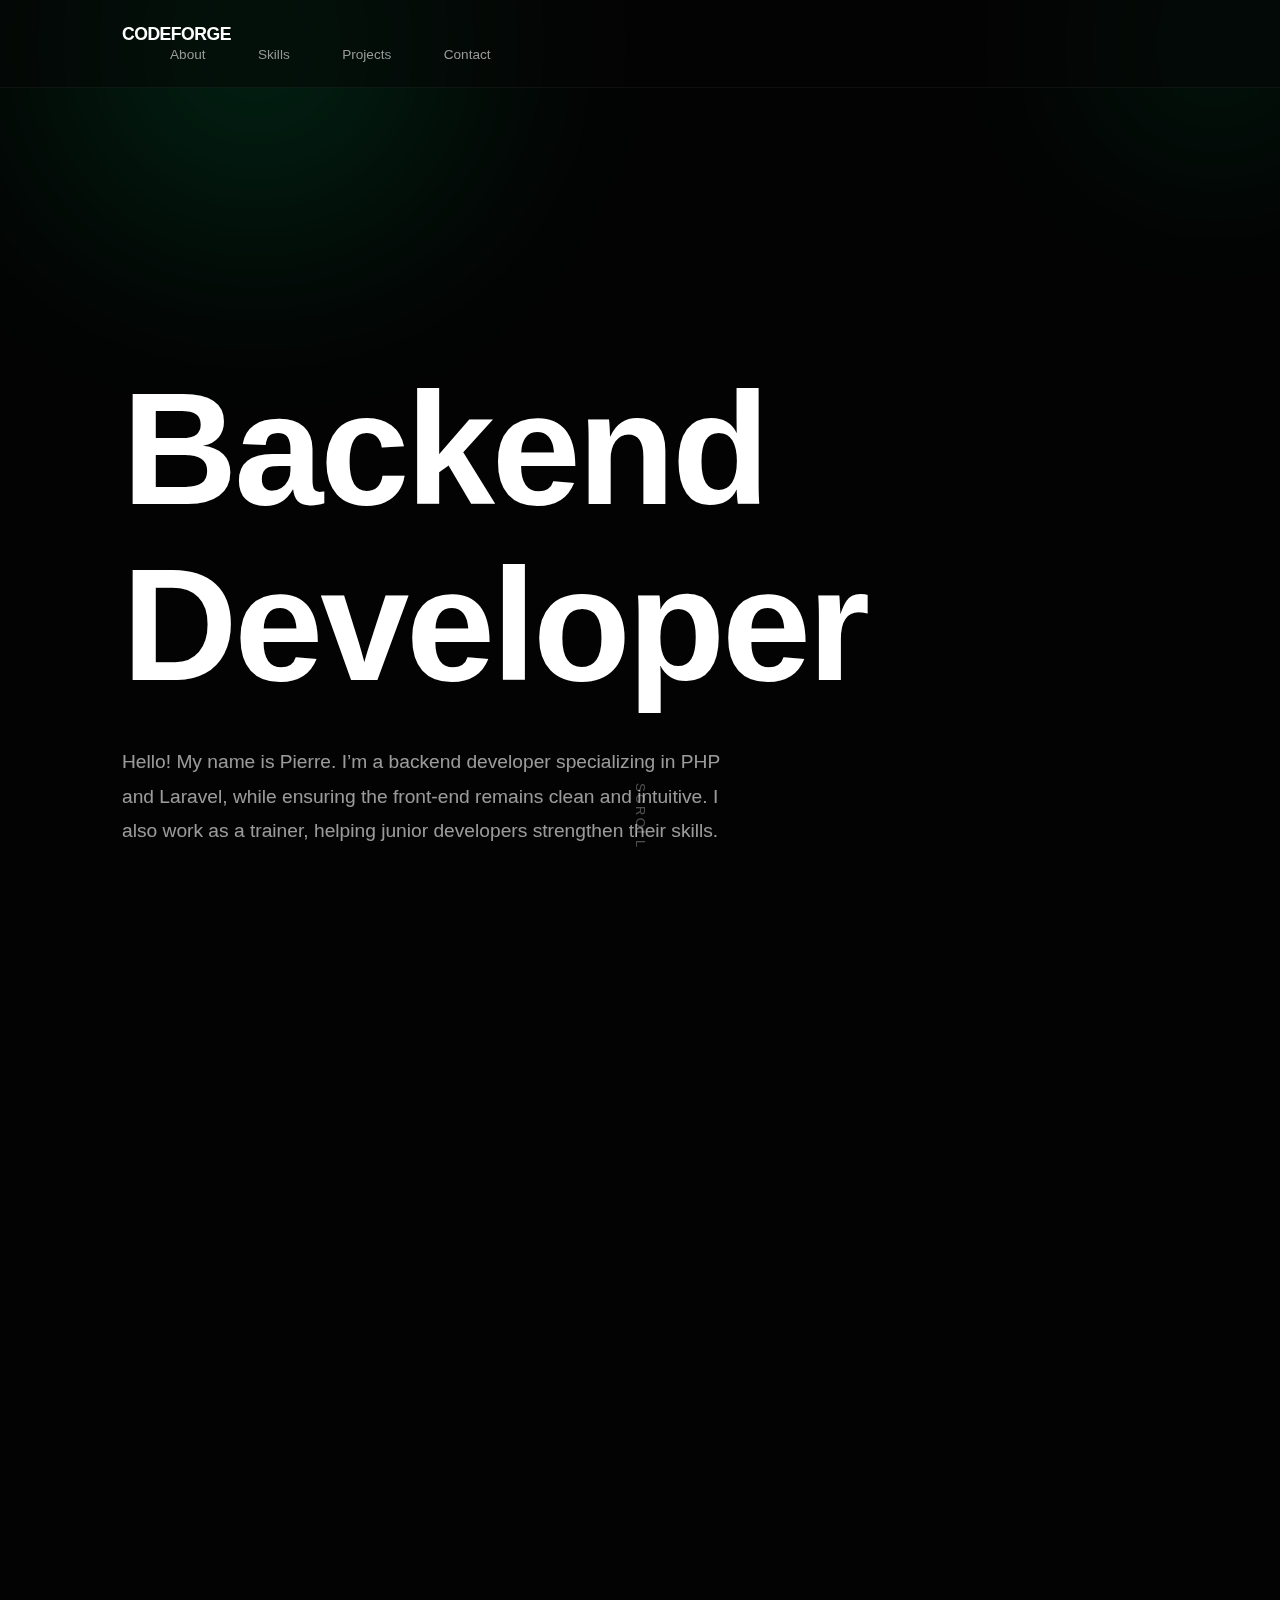
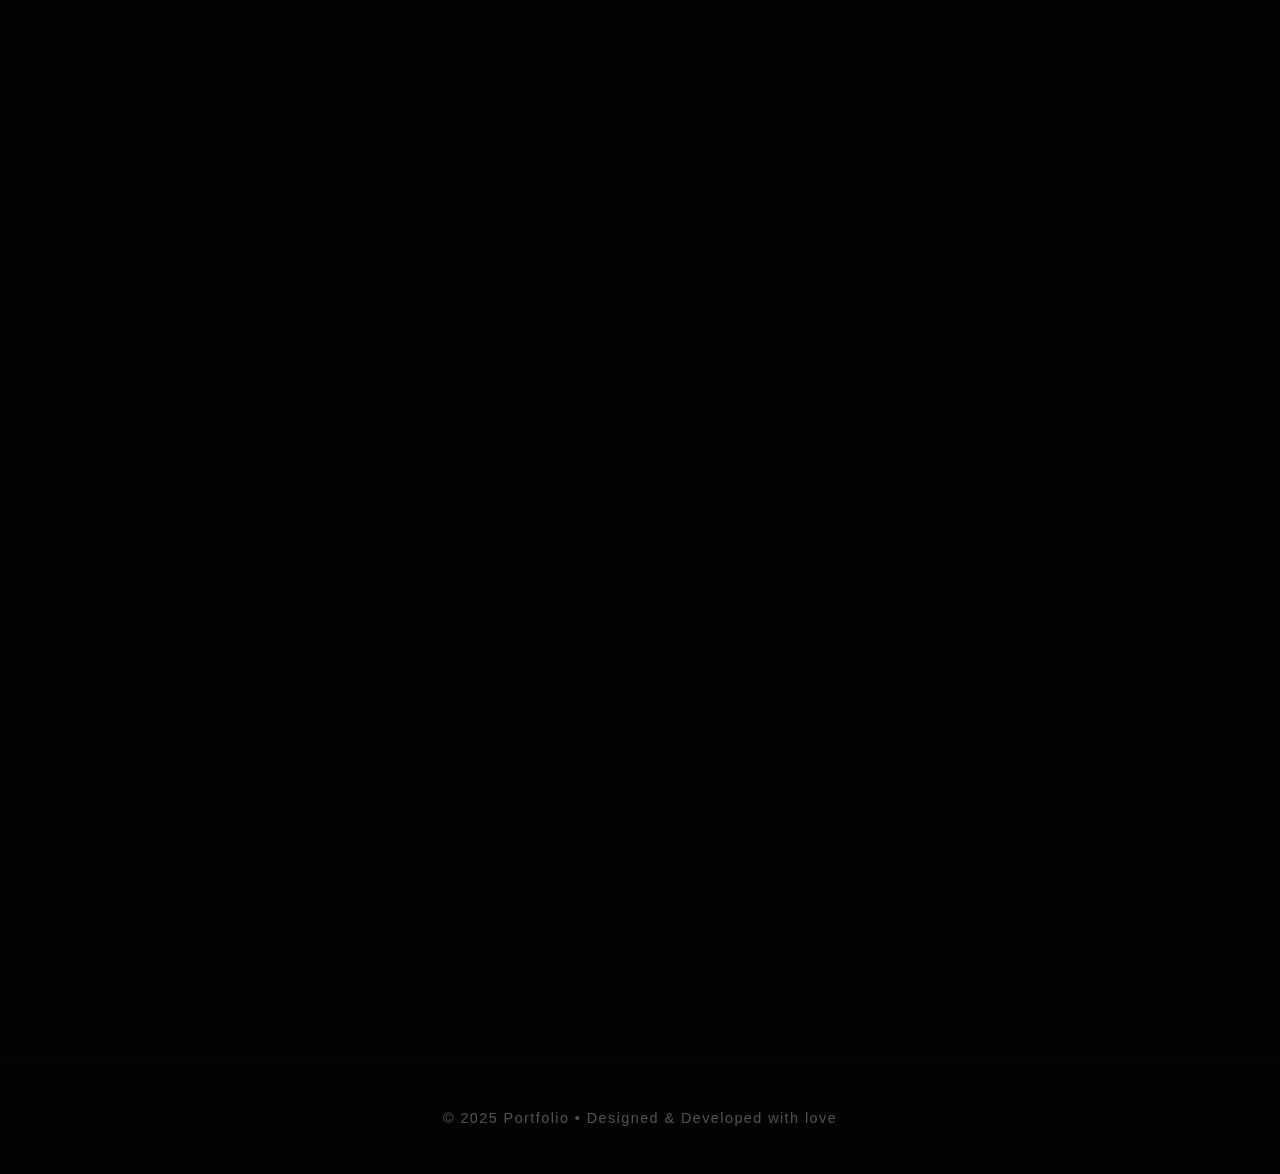
<file: index.html>
<!DOCTYPE html>
<html lang="en">
  <head>
    <meta charset="UTF-8" />
    <meta name="viewport" content="width=device-width, initial-scale=1.0" />
    <title>CodeForge - Portfolio</title>
    <link
      rel="apple-touch-icon"
      sizes="180x180"
      href="assets/img/apple-touch-icon.png"
    />
    <link
      rel="icon"
      type="image/png"
      sizes="32x32"
      href="assets/img/favicon-32x32.png"
    />
    <link
      rel="icon"
      type="image/png"
      sizes="16x16"
      href="assets/img/favicon-16x16.png"
    />
    <link rel="manifest" href="assets/img/site.webmanifest" />
    <link href="assets/css/app.css" type="text/css" rel="stylesheet" />
  </head>
  <body>
    <!-- Navigation -->
    <nav>
      <div class="container">
        <div class="logo">CODEFORGE</div>
        <div class="hamburger" id="hamburger">
          <span></span>
          <span></span>
          <span></span>
        </div>
        <div class="nav-links" id="navLinks">
          <a href="#about">About</a>
          <a href="#skills">Skills</a>
          <a href="#projects">Projects</a>
          <a href="#contact">Contact</a>
        </div>
      </div>
    </nav>

    <!-- Hero -->
    <section class="hero" id="about">
      <div class="container">
        <div class="hero-content">
          <h1>Backend Developer</h1>
          <p>
            Hello! My name is Pierre. I’m a backend developer specializing in
            PHP and Laravel, while ensuring the front-end remains clean and
            intuitive. I also work as a trainer, helping junior developers
            strengthen their skills.
          </p>
        </div>
        <div class="scroll-indicator">Scroll</div>
      </div>
    </section>

    <!-- Compétences -->
    <section id="skills">
      <div class="container">
        <span class="section-number">01 / Skills</span>
        <h2>Expertise</h2>
        <div class="skills-grid">
          <div class="skill-item">
            <h3>Backend Development</h3>
            <p>PHP, Laravel, C#, .net</p>
          </div>
          <div class="skill-item">
            <h3>Database Design</h3>
            <p>PostgreSQL, MongoDB</p>
          </div>
          <div class="skill-item">
            <h3>API Architecture</h3>
            <p>REST, WebSocket</p>
          </div>
          <div class="skill-item">
            <h3>DevOps & Cloud</h3>
            <p>CI/CD</p>
          </div>
          <div class="skill-item">
            <h3>Frontend Skills</h3>
            <p>HTML, CSS, JavaScript</p>
          </div>
          <div class="skill-item">
            <h3>Tools & Systems</h3>
            <p>Git, Linux</p>
          </div>
        </div>
      </div>
    </section>

    <!-- Projets -->
    <section id="projects">
      <div class="container">
        <span class="section-number">02 / Projects</span>
        <h2>Selected Work</h2>
        <div class="projects-list">
          <div class="project-item">
            <div class="project-number">01</div>
            <div class="project-content">
              <h3>Hello Bulletin</h3>
              <p>
                Hello Bulletin is a comprehensive school management application
                designed for teachers to efficiently manage their classes and
                students. Teachers can create classes, add students, track
                points in real time, and manage assessments. The app includes a
                class dashboard, student profiles, comments, and the ability to
                generate multi-page grade reports.
              </p>
              <div class="tags">
                <span class="tag">Laravel</span>
                <span class="tag">Tailwind</span>
                <span class="tag">MySQL</span>
                <span class="tag">JavaScript</span>
              </div>
            </div>
          </div>
          <div class="project-item">
            <div class="project-number">02</div>
            <div class="project-content">
              <h3>TrackMyCash</h3>
              <p>
                TrackMyCash is a personal finance management API that helps
                users track their income and expenses efficiently.
              </p>
              <div class="tags">
                <span class="tag">API Rest</span>
                <span class="tag">MYSQL</span>
                <span class="tag">PHP</span>

                <a
                  href="https://github.com/pierrenoel/TrackMyCash"
                  target="_blank"
                  aria-label="GitHub"
                  class="tag"
                >
                  <svg
                    width="24"
                    height="24"
                    viewBox="0 0 24 24"
                    fill="currentColor"
                  >
                    <path
                      d="M12 0c-6.626 0-12 5.373-12 12 0 5.302 3.438 9.8 8.207 11.387.599.111.793-.261.793-.577v-2.234c-3.338.726-4.033-1.416-4.033-1.416-.546-1.387-1.333-1.756-1.333-1.756-1.089-.745.083-.729.083-.729 1.205.084 1.839 1.237 1.839 1.237 1.07 1.834 2.807 1.304 3.492.997.107-.775.418-1.305.762-1.604-2.665-.305-5.467-1.334-5.467-5.931 0-1.311.469-2.381 1.236-3.221-.124-.303-.535-1.524.117-3.176 0 0 1.008-.322 3.301 1.23.957-.266 1.983-.399 3.003-.404 1.02.005 2.047.138 3.006.404 2.291-1.552 3.297-1.23 3.297-1.23.653 1.653.242 2.874.118 3.176.77.84 1.235 1.911 1.235 3.221 0 4.609-2.807 5.624-5.479 5.921.43.372.823 1.102.823 2.222v3.293c0 .319.192.694.801.576 4.765-1.589 8.199-6.086 8.199-11.386 0-6.627-5.373-12-12-12z"
                    />
                  </svg>
                </a>
              </div>
            </div>
          </div>
          <div class="project-item">
            <div class="project-number">03</div>
            <div class="project-content">
              <h3>StockWise</h3>
              <p>
                StockWise is a PHP-based product management and mini e-commerce
                application. It allows users to browse products, filter by
                categories, manage stock, and add items to a simple shopping
                cart. The app includes secure user authentication and CRUD
                functionality, demonstrating skills in backend logic, session
                handling, and application structure.
              </p>
              <div class="tags">
                <span class="tag">PHP</span>
                <span class="tag">Tailwind</span>
                <span class="tag">Js</span>
                <span class="tag">MySQL</span>
              </div>
            </div>
          </div>
          <div class="project-item">
            <div class="project-number">04</div>
            <div class="project-content">
              <h3>Taskly</h3>
              <p>
                Taskly is a real-time task management application, inspired by
                Trello, built with Node.js and MongoDB. It allows users to
                create project boards, add, update, and delete tasks, and
                collaborate with others in real time using WebSocket. The app
                features user authentication, task statuses, notifications, and
                persistent data storage in MongoDB, demonstrating strong skills
                in backend development, event-driven architecture, and NoSQL
                database management.
              </p>
              <div class="tags">
                <span class="tag">Node.js</span>
                <span class="tag">MangoDb</span>
                <span class="tag">Tailwind</span>
              </div>
            </div>
          </div>
        </div>
      </div>
    </section>

    <!-- Contact -->
    <section id="contact">
      <div class="container">
        <div class="contact-content">
          <span class="section-number">03 / Contact</span>
          <h2>Let's Connect</h2>
          <div class="contact-icons">
            <a
              href="https://github.com/pierrenoel"
              target="_blank"
              aria-label="GitHub"
            >
              <svg
                width="24"
                height="24"
                viewBox="0 0 24 24"
                fill="currentColor"
              >
                <path
                  d="M12 0c-6.626 0-12 5.373-12 12 0 5.302 3.438 9.8 8.207 11.387.599.111.793-.261.793-.577v-2.234c-3.338.726-4.033-1.416-4.033-1.416-.546-1.387-1.333-1.756-1.333-1.756-1.089-.745.083-.729.083-.729 1.205.084 1.839 1.237 1.839 1.237 1.07 1.834 2.807 1.304 3.492.997.107-.775.418-1.305.762-1.604-2.665-.305-5.467-1.334-5.467-5.931 0-1.311.469-2.381 1.236-3.221-.124-.303-.535-1.524.117-3.176 0 0 1.008-.322 3.301 1.23.957-.266 1.983-.399 3.003-.404 1.02.005 2.047.138 3.006.404 2.291-1.552 3.297-1.23 3.297-1.23.653 1.653.242 2.874.118 3.176.77.84 1.235 1.911 1.235 3.221 0 4.609-2.807 5.624-5.479 5.921.43.372.823 1.102.823 2.222v3.293c0 .319.192.694.801.576 4.765-1.589 8.199-6.086 8.199-11.386 0-6.627-5.373-12-12-12z"
                />
              </svg>
            </a>
            <a
              href="https://www.linkedin.com/in/pierrenoël"
              target="_blank"
              aria-label="LinkedIn"
            >
              <svg
                width="24"
                height="24"
                viewBox="0 0 24 24"
                fill="currentColor"
              >
                <path
                  d="M19 0h-14c-2.761 0-5 2.239-5 5v14c0 2.761 2.239 5 5 5h14c2.762 0 5-2.239 5-5v-14c0-2.761-2.238-5-5-5zm-11 19h-3v-11h3v11zm-1.5-12.268c-.966 0-1.75-.79-1.75-1.764s.784-1.764 1.75-1.764 1.75.79 1.75 1.764-.783 1.764-1.75 1.764zm13.5 12.268h-3v-5.604c0-3.368-4-3.113-4 0v5.604h-3v-11h3v1.765c1.396-2.586 7-2.777 7 2.476v6.759z"
                />
              </svg>
            </a>
            <a href="mailto:pierrenoel1509@gmail.com" aria-label="Email">
              <svg
                width="24"
                height="24"
                viewBox="0 0 24 24"
                fill="currentColor"
              >
                <path
                  d="M0 3v18h24v-18h-24zm6.623 7.929l-4.623 5.712v-9.458l4.623 3.746zm-4.141-5.929h19.035l-9.517 7.713-9.518-7.713zm5.694 7.188l3.824 3.099 3.83-3.104 5.612 6.817h-18.779l5.513-6.812zm9.208-1.264l4.616-3.741v9.348l-4.616-5.607z"
                />
              </svg>
            </a>
          </div>
        </div>
      </div>
    </section>

    <!-- Footer -->
    <footer>
      <div class="container">
        <p>© 2025 Portfolio • Designed & Developed with love</p>
      </div>
    </footer>

    <script type="text/javascript" src="assets/js/app.js"></script>
  </body>
</html>
</file>
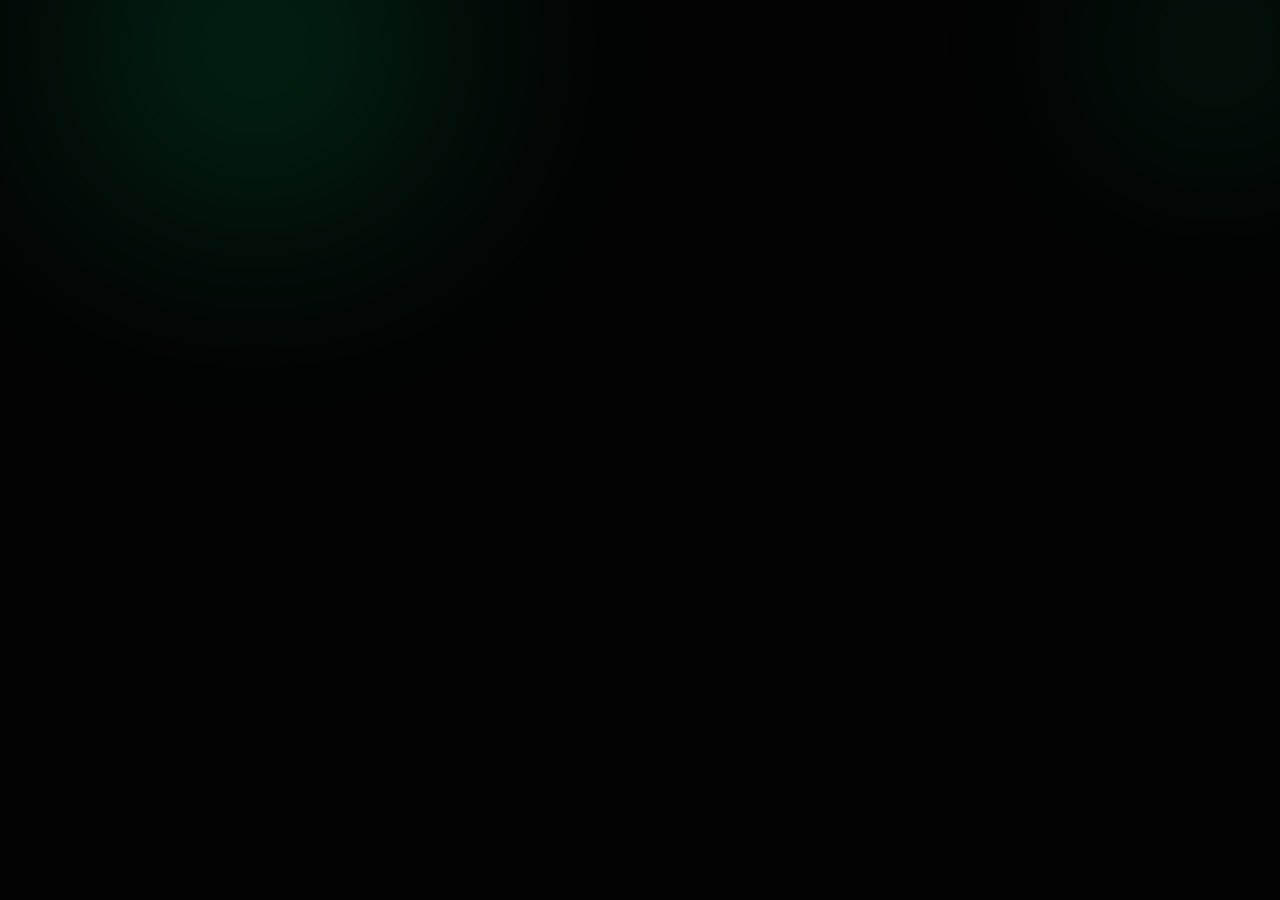
<file: terminal.html>
<!DOCTYPE html>
<html lang="fr">
  <head>
    <meta charset="UTF-8" />
    <meta name="viewport" content="width=device-width, initial-scale=1.0" />
    <title>Document</title>
    <link href="assets/css/app.css" type="text/css" rel="stylesheet" />
  </head>
  <body>
    <main>
      <div id="terminal">
        <div id="inputs"></div>
        <p class="input"></p>
      </div>
    </main>

    <script src="assets/js/app.js" type="module"></script>
  </body>
</html>
</file>
<file: assets/css/app.css>
:root {
  --bg: #030303;
  --accent: #00ff88;
  --accent-glow: rgba(0, 255, 136, 0.15);
  --text: #ffffff;
  --text-dim: #999999;
  --border: rgba(255, 255, 255, 0.05);
  --transition: all 0.6s cubic-bezier(0.16, 1, 0.3, 1);
}

* {
  margin: 0;
  padding: 0;
  box-sizing: border-box;
}

html {
  scroll-behavior: smooth;
}

body {
  background-color: var(--bg);
  color: var(--text);
  font-family: "Plus Jakarta Sans", sans-serif;
  -webkit-font-smoothing: antialiased;
  padding-top: 100px;
  position: relative;
  overflow-x: hidden;
}

/* Orbe principal en haut à gauche */
body::before {
  content: "";
  position: fixed;
  top: -25vh;
  left: -10vw;
  width: 60vw;
  height: 60vh;
  background: radial-gradient(circle, var(--accent-glow) 0%, transparent 70%);
  border-radius: 50%;
  filter: blur(80px);
  z-index: -2;
  pointer-events: none;
}

/* Deuxième orbe plus soft en haut à droite */
body::after {
  content: "";
  position: fixed;
  top: -15vh;
  right: -15vw;
  width: 40vw;
  height: 40vh;
  background: radial-gradient(
    circle,
    rgba(0, 255, 136, 0.08) 0%,
    transparent 70%
  );
  border-radius: 50%;
  filter: blur(60px);
  z-index: -2;
  pointer-events: none;
}

.container {
  max-width: 1100px;
  margin: 0 auto;
  padding: 0 2rem;
  position: relative;
  z-index: 1;
}

a {
  color: #fff;
}

/* Nav */
/* --- Navigation --- */
nav {
  position: fixed;
  top: 0;
  width: 100%;
  z-index: 1000;
  padding: 1.5rem 0;
  background: rgba(
    3,
    3,
    3,
    0.5
  ); 
  backdrop-filter: blur(20px);
  -webkit-backdrop-filter: blur(20px);
  border-bottom: 1px solid var(--border);
  transition: transform 0.4s ease-in-out;
}

.header-flex {
  display: flex;
  justify-content: space-between;
  align-items: center;
}
.logo {
  font-weight: 800;
  font-size: 1.1rem;
  letter-spacing: -0.5px;
  z-index: 1001;
}
.dot {
  color: var(--accent);
}

.nav-links a {
  color: var(--text-dim);
  text-decoration: none;
  margin-left: 3rem;
  font-size: 0.85rem;
  font-weight: 500;
  transition: var(--transition);
}

.nav-links a:hover {
  color: var(--text);
}
.nav-new {
  color: var(--accent) !important;
  font-weight: 600 !important;
}

/* Hamburger Menu */
.hamburger {
  display: none;
  flex-direction: column;
  gap: 8px;
  background: none;
  border: none;
  cursor: pointer;
  z-index: 1001;
  padding: 10px;
}
.hamburger span {
  width: 24px;
  height: 1.5px;
  background: var(--text);
  transition: var(--transition);
}

/* Hero Section */
.hero {
  min-height: 100vh;
  padding-top: 100px;
  position: relative;
}

.hero-content {
  display: flex;
  flex-direction: column;
  align-items: flex-start;
  justify-content: center;
  height: 90vh;
}

.hero h1 {
  margin-bottom: 2rem;
  letter-spacing: -0.02em;
  line-height: 1.1;
  font-size: 10rem;
  font-weight: 700;
}

.hero p {
  font-size: 1.2rem;
  font-weight: 300;
  opacity: 0.6;
  max-width: 600px;
  line-height: 1.8;
}

.scroll-indicator {
  position: absolute;
  bottom: 10rem;
  left: 50%;
  transform: translateX(-50%);
  writing-mode: vertical-rl;
  font-size: 0.8rem;
  letter-spacing: 0.2em;
  opacity: 0.3;
  text-transform: uppercase;
}

/* Section générique */
section {
  padding: 8rem 0;
  position: relative;
}

.section-number {
  font-size: 0.8rem;
  letter-spacing: 0.3em;
  opacity: 0.3;
  text-transform: uppercase;
  display: block;
  margin-bottom: 1rem;
}

h2 {
  font-size: clamp(2rem, 5vw, 4rem);
  font-weight: 300;
  margin-bottom: 4rem;
  letter-spacing: -0.02em;
}

/* Compétences */
.skills-grid {
  display: grid;
  grid-template-columns: repeat(3, 1fr);
  gap: 1px;
  background: var(--border);
  border: 1px solid var(--border);
}

.skill-item {
  background: var(--bg);
  padding: 3rem 2rem;
  transition: all 0.4s ease;
}

.skill-item:hover {
  background: var(--fg);
  color: var(--bg);
}

.skill-item h3 {
  font-size: 1.2rem;
  font-weight: 400;
  margin-bottom: 1rem;
  letter-spacing: 0.05em;
}

.skill-item p {
  font-size: 0.9rem;
  font-weight: 300;
  opacity: 0.6;
}

.skill-item:hover p {
  opacity: 0.8;
}

/* Projets */
.projects-list {
  display: flex;
  flex-direction: column;
  gap: 0;
}

.project-item {
  border-top: 1px solid var(--border);
  padding: 4rem 0;
  display: grid;
  grid-template-columns: 1fr 2fr;
  gap: 4rem;
  align-items: center;
  transition: all 0.4s ease;
  cursor: pointer;
}

.project-item:last-child {
  border-bottom: 1px solid var(--border);
}

.project-item:hover {
  padding-left: 2rem;
  background: var(--gray);
}

.project-number {
  font-size: 4rem;
  font-weight: 300;
  opacity: 0.2;
}

.project-content h3 {
  font-size: 2rem;
  font-weight: 300;
  margin-bottom: 1rem;
  letter-spacing: -0.01em;
}

.project-content p {
  font-size: 1rem;
  font-weight: 300;
  opacity: 0.6;
  margin-bottom: 1.5rem;
  line-height: 1.8;
}

.tags {
  display: flex;
  flex-wrap: wrap;
  gap: 1rem;
}

.tag {
  padding: 0.5rem 1.5rem;
  border: 1px solid var(--border);
  font-size: 0.8rem;
  font-weight: 300;
  letter-spacing: 0.1em;
  text-transform: uppercase;
  transition: all 0.3s;
}

.project-item:hover .tag {
  border-color: var(--fg);
  background: var(--fg);
  color: var(--bg);
}

/* Contact */
#contact {
  min-height: 60vh;
  display: flex;
  align-items: center;
}

.contact-content {
  text-align: center;
  width: 100%;
}

.contact-icons {
  display: flex;
  justify-content: center;
  gap: 2rem;
  margin-top: 4rem;
}

.contact-icons a {
  width: 80px;
  height: 80px;
  border: 1px solid var(--border);
  display: flex;
  align-items: center;
  justify-content: center;
  text-decoration: none;
  color: var(--fg);
  transition: all 0.4s ease;
  position: relative;
}

.contact-icons a::before {
  content: "";
  position: absolute;
  inset: 0;
  background: var(--fg);
  transform: scale(0);
  transition: transform 0.4s ease;
}

.contact-icons a:hover::before {
  transform: scale(1);
}

.contact-icons a svg {
  position: relative;
  z-index: 1;
  transition: all 0.4s ease;
}

.contact-icons a:hover {
  border-color: var(--fg);
}

.contact-icons a:hover svg {
  filter: invert(1);
}

/* Footer */
footer {
  border-top: 1px solid var(--border);
  padding: 3rem 0;
  text-align: center;
  opacity: 0.3;
  font-size: 0.9rem;
  font-weight: 300;
  letter-spacing: 0.1em;
}

/* Responsive Tablet */
@media (max-width: 1024px) {
  .container {
    padding: 0 2rem;
  }

  .skills-grid {
    grid-template-columns: repeat(2, 1fr);
  }

  .project-item {
    grid-template-columns: 1fr;
    gap: 2rem;
  }

  .project-number {
    font-size: 2rem;
  }
}

/* Responsive Mobile */
@media (max-width: 768px) {
  .container {
    padding: 0 1.5rem;
  }

  /* Menu Hamburger */
  .hamburger {
    display: flex;
  }

  .nav-links {
    position: fixed;
    top: 0;
    right: -100%;
    width: 100%;
    height: 100vh;
    background: rgba(10, 10, 10, 0.98);
    backdrop-filter: blur(10px);
    flex-direction: column;
    justify-content: center;
    align-items: center;
    transition: right 0.4s ease;
    padding: 2rem;
  }

  .nav-links.active {
    right: 0;
  }

  nav a {
    margin: 1.5rem 0;
    font-size: 1.5rem;
    opacity: 0;
    transform: translateY(20px);
    transition: all 0.3s ease;
  }

  .nav-links.active a {
    opacity: 1;
    transform: translateY(0);
  }

  .nav-links.active a:nth-child(1) {
    transition-delay: 0.1s;
  }
  .nav-links.active a:nth-child(2) {
    transition-delay: 0.2s;
  }
  .nav-links.active a:nth-child(3) {
    transition-delay: 0.3s;
  }
  .nav-links.active a:nth-child(4) {
    transition-delay: 0.4s;
  }

  /* Hero */
  .hero-content {
    height: 80vh;
  }

  .hero h1 {
    font-size: clamp(2.5rem, 12vw, 4rem);
  }

  .hero p {
    font-size: 1rem;
  }

  .scroll-indicator {
    bottom: 4rem;
  }

  /* Sections */
  section {
    padding: 4rem 0;
  }

  .section-number {
    position: relative;
    left: 0;
    margin-bottom: 0.5rem;
    margin-top: 10%;
  }

  h2 {
    font-size: clamp(1.8rem, 8vw, 3rem);
    margin-bottom: 2rem;
  }

  /* Skills */
  .skills-grid {
    grid-template-columns: 1fr;
  }

  .skill-item {
    padding: 2rem 1.5rem;
  }

  /* Projects */
  .project-item {
    padding: 2rem 0;
    gap: 1.5rem;
  }

  .project-item:hover {
    padding-left: 0;
  }

  .project-number {
    font-size: 1.5rem;
  }

  .project-content h3 {
    font-size: 1.5rem;
  }

  .project-content p {
    font-size: 0.95rem;
  }

  .tags {
    gap: 0.5rem;
  }

  .tag {
    padding: 0.4rem 1rem;
    font-size: 0.75rem;
  }

  /* Contact */
  .contact-icons {
    gap: 1.5rem;
    flex-wrap: wrap;
  }

  .contact-icons a {
    width: 60px;
    height: 60px;
  }

  .contact-icons a svg {
    width: 20px;
    height: 20px;
  }
}

/* Très petits écrans */
@media (max-width: 480px) {
  .container {
    padding: 0 1rem;
  }

  .logo {
    font-size: 1.2rem;
  }

  .hero h1 {
    font-size: 2.5rem;
  }

  .project-content h3 {
    font-size: 1.3rem;
  }

  .contact-icons a {
    width: 50px;
    height: 50px;
  }
}
</file>
